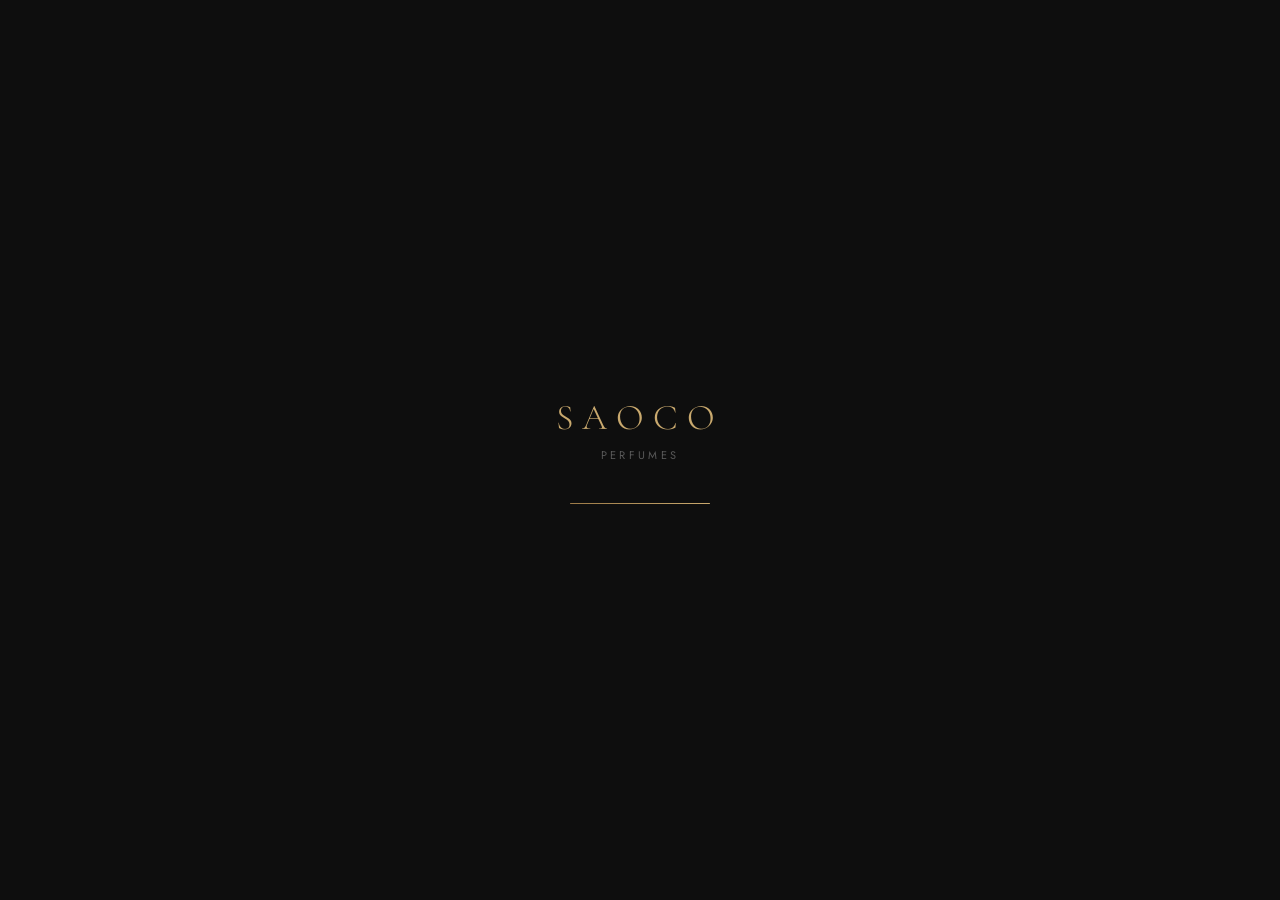
<file: index.html>
<!DOCTYPE html>
<html lang="es">
<head>
  <meta charset="UTF-8"/>
  <meta name="viewport" content="width=device-width, initial-scale=1.0"/>
  <title>SAOCO PERFUMES — Asistente Virtual</title>
  <link rel="preconnect" href="https://fonts.googleapis.com">
  <link rel="preconnect" href="https://fonts.gstatic.com" crossorigin>
  <link href="https://fonts.googleapis.com/css2?family=Cormorant+Garamond:ital,wght@0,300;0,400;0,500;0,600;1,300;1,400&family=Jost:wght@300;400;500;600&display=swap" rel="stylesheet">

  <!-- Único CSS del chat -->
  <link rel="stylesheet" href="css/main.css">
</head>
<body>

<!-- LOADING OVERLAY -->
<div id="loading-overlay">
  <div class="loader-brand">SAOCO</div>
  <div class="loader-sub">PERFUMES</div>
  <div class="loader-bar"><div class="loader-progress"></div></div>
</div>

<!-- MAIN APP -->
<div id="app">

  <!-- HEADER -->
  <div id="header">
    <div class="bot-avatar-header">
      <img src="img/logo.jpeg" alt="Logo"
           style="width:100%;height:100%;object-fit:cover;border-radius:50%;">
      <span class="online-dot"></span>
    </div>
    <div class="header-info">
      <div class="header-brand">SAOCO PERFUMES</div>
      <div class="header-status">Asistente Virtual • En línea</div>
    </div>
    <div class="header-actions">
      <!-- Sin onclick — el controller añade el listener -->
      <button id="theme-btn" title="Cambiar tema">
        <span class="theme-icon" id="theme-icon">☀️</span>
        <span class="theme-label" id="theme-label">Día</span>
      </button>
      <button id="config-btn" title="Configuración">
        <svg width="18" height="18" viewBox="0 0 24 24" fill="currentColor">
          <path d="M12 15.5A3.5 3.5 0 0 1 8.5 12 3.5 3.5 0 0 1 12 8.5a3.5 3.5 0 0 1 3.5 3.5 3.5 3.5 0 0 1-3.5 3.5m7.43-2.92c.04-.34.07-.69.07-1.08 0-.39-.03-.74-.07-1.08l2.32-1.82c.21-.16.27-.46.13-.7l-2.2-3.81c-.14-.24-.42-.32-.66-.24l-2.74 1.1c-.57-.44-1.17-.8-1.84-1.07L14 2.42C13.96 2.17 13.72 2 13.44 2h-4.38c-.28 0-.52.17-.56.42L8.12 5.07C7.45 5.34 6.85 5.7 6.28 6.14L3.54 5.04c-.24-.08-.52 0-.66.24L.68 9.09c-.14.24-.08.54.13.7l2.32 1.82C3.09 11.96 3.06 12.31 3.06 12.7c0 .39.03.74.07 1.08L.81 15.6c-.21.16-.27.46-.13.7l2.2 3.81c.14.24.42.32.66.24l2.74-1.1c.57.44 1.17.8 1.84 1.07l.38 2.65c.04.25.28.42.56.42h4.38c.28 0 .52-.17.56-.42l.38-2.65c.67-.27 1.27-.63 1.84-1.07l2.74 1.1c.24.08.52 0 .66-.24l2.2-3.81c.14-.24.08-.54-.13-.7l-2.32-1.82z"/>
        </svg>
      </button>
    </div>
  </div>

  <!-- MESSAGES -->
  <div id="messages"></div>

  <!-- TYPING INDICATOR -->
  <div id="typing-indicator">
    <div class="typing-avatar">
      <img src="img/logo.jpeg" alt="Logo"
           style="width:100%;height:100%;object-fit:cover;border-radius:50%;">
    </div>
    <div class="typing-bubble">
      <div class="typing-dot"></div>
      <div class="typing-dot"></div>
      <div class="typing-dot"></div>
    </div>
  </div>

  <!-- QUICK REPLIES -->
  <div id="quick-replies"></div>

  <!-- INPUT AREA -->
  <div id="input-area">
    <div class="input-wrapper">
      <textarea
        id="user-input"
        placeholder="Escribe tu mensaje o un número..."
        rows="1"
        autocomplete="off"
        spellcheck="false"
      ></textarea>
      <!-- Sin onclick — el controller añade el listener -->
      <button id="send-btn" title="Enviar">
        <svg viewBox="0 0 24 24"><path d="M2 21l21-9L2 3v7l15 2-15 2z"/></svg>
      </button>
    </div>
    <div class="input-hint">Escribe un número o "menú" para volver</div>
  </div>

</div><!-- /app -->

<!-- CONFIG PANEL -->
<div id="config-panel">
  <div class="config-sheet">
    <div class="config-handle"></div>
    <div class="config-title">⚙ Opciones</div>
    <div class="config-subtitle">
      Aquí puedes limpiar el historial de conversación.
    </div>
    <!-- Sin onclick — el controller añade el listener -->
    <button class="config-clear-btn" id="clear-chat-btn">
      <svg width="16" height="16" viewBox="0 0 24 24" fill="currentColor">
        <path d="M9 3v1H4v2h1v13a2 2 0 002 2h10a2 2 0 002-2V6h1V4h-5V3H9zm0 5h2v9H9V8zm4 0h2v9h-2V8z"/>
      </svg>
      Limpiar historial de chat
    </button>
    <button class="config-close-btn" id="close-config-btn">Cerrar</button>
  </div>
</div>

<!-- Punto de entrada — type="module" habilita ES Modules -->
<script type="module">
  import { ChatController } from './js/controllers/ChatController.js';
  window.addEventListener('DOMContentLoaded', () => ChatController.init());
</script>

</body>
</html>
</file>
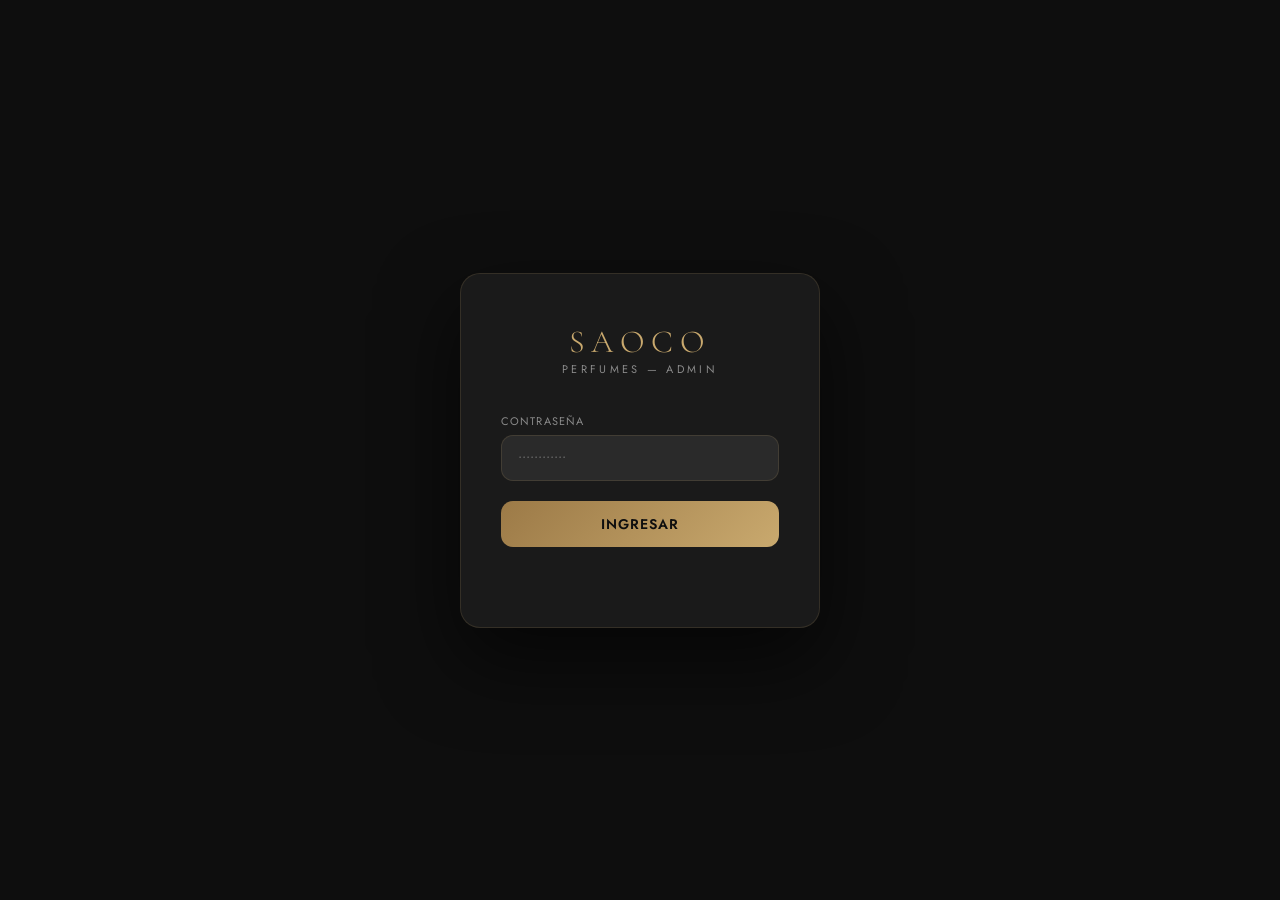
<file: admin.html>
<!DOCTYPE html>
<html lang="es">
<head>
  <meta charset="UTF-8"/>
  <meta name="viewport" content="width=device-width, initial-scale=1.0"/>
  <title>SAOCO PERFUMES — Admin</title>
  <link rel="preconnect" href="https://fonts.googleapis.com">
  <link href="https://fonts.googleapis.com/css2?family=Cormorant+Garamond:wght@300;400;500;600&family=Jost:wght@300;400;500;600&display=swap" rel="stylesheet">

  <!-- Único CSS del admin -->
  <link rel="stylesheet" href="css/admin.css">
</head>
<body>

<!-- LOGIN -->
<div id="login-screen">
  <div class="login-box">
    <div class="login-brand">SAOCO</div>
    <div class="login-sub">PERFUMES — ADMIN</div>
    <label class="login-label">CONTRASEÑA</label>
    <input id="pwd-input" class="login-input" type="password" placeholder="••••••••••••">
    <!-- Sin onclick — el controller añade el listener -->
    <button id="login-btn" class="login-btn">INGRESAR</button>
    <div class="login-error" id="login-error"></div>
  </div>
</div>

<!-- ADMIN -->
<div id="admin-screen">

  <!-- TOPBAR -->
  <div class="topbar">
    <div class="topbar-brand">SAOCO</div>
    <div class="topbar-badge">PANEL ADMIN</div>
    <!-- Sin onclick — el controller añade el listener -->
    <button id="logout-btn" class="topbar-logout">Cerrar sesión</button>
  </div>

  <!-- TABS -->
  <!-- data-tab en cada botón — el controller usa delegación de eventos -->
  <div class="tabs">
    <button class="tab-btn active" data-tab="faq">❓ Preguntas</button>
    <button class="tab-btn" data-tab="pagos">💳 Pagos</button>
    <button class="tab-btn" data-tab="promos">🎁 Promociones</button>
    <button class="tab-btn" data-tab="mayorista">🤝 Mayorista</button>
    <button class="tab-btn" data-tab="config">⚙ Config</button>
  </div>

  <div class="content">

    <!-- SECCIÓN FAQ -->
    <div id="sec-faq" class="section active">
      <div class="section-head">
        <div>
          <div class="section-title">Preguntas Frecuentes</div>
          <div class="section-desc">Gestiona las preguntas que verán los clientes en el chat.</div>
        </div>
        <button id="add-faq-btn" class="btn btn-gold">+ Agregar pregunta</button>
      </div>
      <div class="table-wrap">
        <table>
          <thead>
            <tr>
              <th>#</th>
              <th>Pregunta</th>
              <th>Respuesta</th>
              <th>Acciones</th>
            </tr>
          </thead>
          <tbody id="faq-tbody">
            <tr class="loading-row">
              <td colspan="4"><div class="spinner"></div></td>
            </tr>
          </tbody>
        </table>
      </div>
    </div>

    <!-- SECCIÓN PAGOS -->
    <div id="sec-pagos" class="section">
      <div class="section-head">
        <div>
          <div class="section-title">Medios de Pago</div>
          <div class="section-desc">Define los métodos de pago disponibles.</div>
        </div>
        <button id="add-pagos-btn" class="btn btn-gold">+ Agregar medio</button>
      </div>
      <div class="table-wrap">
        <table>
          <thead>
            <tr>
              <th>#</th>
              <th>Medio</th>
              <th>Detalle</th>
              <th>Acciones</th>
            </tr>
          </thead>
          <tbody id="pagos-tbody">
            <tr class="loading-row">
              <td colspan="4"><div class="spinner"></div></td>
            </tr>
          </tbody>
        </table>
      </div>
    </div>

    <!-- SECCIÓN PROMOS -->
    <div id="sec-promos" class="section">
      <div class="section-head">
        <div>
          <div class="section-title">Promociones</div>
          <div class="section-desc">Crea y edita las ofertas especiales del chatbot.</div>
        </div>
        <button id="add-promos-btn" class="btn btn-gold">+ Agregar promo</button>
      </div>
      <div class="table-wrap">
        <table>
          <thead>
            <tr>
              <th>#</th>
              <th>Título</th>
              <th>Descripción</th>
              <th>Imagen</th>
              <th>Acciones</th>
            </tr>
          </thead>
          <tbody id="promos-tbody">
            <tr class="loading-row">
              <td colspan="5"><div class="spinner"></div></td>
            </tr>
          </tbody>
        </table>
      </div>
    </div>

    <!-- SECCIÓN MAYORISTA -->
    <div id="sec-mayorista" class="section">
      <div class="section-head">
        <div>
          <div class="section-title">Imágenes Mayorista</div>
          <div class="section-desc">Imagen(es) para ser clientes mayoristas.</div>
        </div>
        <button id="add-mayorista-btn" class="btn btn-gold">+ Agregar imagen</button>
      </div>
      <div class="table-wrap">
        <table>
          <thead>
            <tr>
              <th>#</th>
              <th>Imagen</th>
              <th>Vista previa</th>
              <th>Acciones</th>
            </tr>
          </thead>
          <tbody id="mayorista-tbody">
            <tr class="loading-row">
              <td colspan="4"><div class="spinner"></div></td>
            </tr>
          </tbody>
        </table>
      </div>
    </div>

    <!-- SECCIÓN CONFIG -->
    <div id="sec-config" class="section">
      <div class="section-head">
        <div>
          <div class="section-title">Configuración</div>
          <div class="section-desc">Número de WhatsApp del asesor para contacto directo.</div>
        </div>
      </div>
      <div class="config-card">
        <div class="form-group">
          <label class="form-label">NÚMERO DE ASESOR (WhatsApp)</label>
          <input id="config-numero" class="form-input" type="text"
                 placeholder="Ej: 573001234567">
          <div class="form-hint">
            Incluye el código de país sin el signo +.<br>
            Ejemplo: 573001234567 para Colombia.
          </div>
        </div>
        <!-- Sin onclick — el controller añade el listener -->
        <button id="save-config-btn" class="btn btn-gold">Guardar número</button>
      </div>
    </div>

  </div><!-- /content -->
</div><!-- /admin-screen -->

<!-- MODAL GENÉRICO -->
<div id="modal-bg" class="modal-bg">
  <div class="modal">
    <div class="modal-title" id="modal-title">Agregar</div>
    <div id="modal-body"></div>
    <div class="modal-actions">
      <!-- Sin onclick — el controller añade el listener -->
      <button class="btn btn-ghost" id="modal-cancel-btn">Cancelar</button>
      <button class="btn btn-gold"  id="modal-save-btn">Guardar</button>
    </div>
  </div>
</div>

<!-- TOAST -->
<div id="toast"></div>

<!-- Punto de entrada — type="module" habilita ES Modules -->
<script type="module">
  import { AdminController } from './js/controllers/AdminController.js';
  window.addEventListener('DOMContentLoaded', () => AdminController.init());
</script>

</body>
</html>
</file>
<file: css/main.css>
/* ══════════════════════════════════════════════
   css/main.css
   Estilos del chatbot SAOCO PERFUMES
   ══════════════════════════════════════════════ */

*, *::before, *::after { box-sizing: border-box; margin: 0; padding: 0; }

/* ── VARIABLES ── */
:root {
  --gold:      #C9A96E;
  --gold-light:#E8D5B0;
  --gold-dark: #9C7A47;
  --bg-base:   #0E0E0E;
  --bg-card:   #1A1A1A;
  --bg-deep:   #141414;
  --bg-smoke:  #2A2A2A;
  --bg-mist:   #3A3A3A;
  --text-main: #F5F0E8;
  --text-sub:  #8A8A8A;
  --border:    rgba(201,169,110,0.15);
  --border-focus: rgba(201,169,110,0.5);
  --bubble-bot-bg: #2A2A2A;
  --bubble-bot-border: rgba(201,169,110,0.08);
  --bubble-bot-text: #F5F0E8;
  --header-bg: rgba(14,14,14,0.98);
  --input-area-bg: rgba(14,14,14,0.98);
  --input-wrapper-bg: #1A1A1A;
  --config-bg: #1A1A1A;
  --font-display: 'Cormorant Garamond', serif;
  --font-body:    'Jost', sans-serif;
  --radius:    16px;
  --radius-sm: 10px;
  --shadow:    0 24px 64px rgba(0,0,0,0.5);
  --transition: 0.3s cubic-bezier(0.4,0,0.2,1);
}

/* ── LIGHT THEME ── */
html.light {
  --bg-base:   #F7F3EE;
  --bg-card:   #FFFFFF;
  --bg-deep:   #EDE7DC;
  --bg-smoke:  #F0EBE3;
  --bg-mist:   #D8D0C4;
  --text-main: #1A1410;
  --text-sub:  #6B5F52;
  --border:    rgba(156,122,71,0.2);
  --border-focus: rgba(156,122,71,0.5);
  --bubble-bot-bg: #FFFFFF;
  --bubble-bot-border: rgba(156,122,71,0.15);
  --bubble-bot-text: #1A1410;
  --header-bg: rgba(247,243,238,0.98);
  --input-area-bg: rgba(247,243,238,0.98);
  --input-wrapper-bg: #FFFFFF;
  --config-bg: #FFFFFF;
}

html, body {
  height: 100%;
  background: var(--bg-base);
  font-family: var(--font-body);
  color: var(--text-main);
  overflow: hidden;
  transition: background 0.35s, color 0.35s;
}

body::before {
  content: '';
  position: fixed;
  inset: 0;
  background:
    radial-gradient(ellipse 80% 60% at 20% 10%, rgba(201,169,110,0.08) 0%, transparent 60%),
    radial-gradient(ellipse 60% 80% at 80% 90%, rgba(201,169,110,0.05) 0%, transparent 60%);
  pointer-events: none;
  z-index: 0;
}

/* ── APP ── */
#app {
  position: relative;
  z-index: 1;
  height: 100dvh;
  display: flex;
  flex-direction: column;
  max-width: 480px;
  margin: 0 auto;
}

/* ── HEADER ── */
#header {
  flex-shrink: 0;
  padding: 20px 24px 16px;
  background: var(--header-bg);
  border-bottom: 1px solid var(--border);
  display: flex;
  align-items: center;
  gap: 14px;
  backdrop-filter: blur(20px);
  position: relative;
  transition: background 0.35s, border-color 0.35s;
}
#header::after {
  content: '';
  position: absolute;
  bottom: 0; left: 24px; right: 24px;
  height: 1px;
  background: linear-gradient(90deg, transparent, var(--gold), transparent);
  opacity: 0.4;
}

/* ── AVATAR HEADER ── */
.bot-avatar-header {
  width: 46px; height: 46px;
  border-radius: 50%;
  background: linear-gradient(135deg, var(--gold-dark), var(--gold));
  display: flex; align-items: center; justify-content: center;
  font-size: 20px;
  flex-shrink: 0;
  box-shadow: 0 0 20px rgba(201,169,110,0.3);
  position: relative;
}
.bot-avatar-header::after {
  content: '';
  position: absolute;
  inset: -2px;
  border-radius: 50%;
  border: 1px solid rgba(201,169,110,0.4);
}
.online-dot {
  position: absolute;
  bottom: 2px; right: 2px;
  width: 10px; height: 10px;
  background: #4CAF50;
  border-radius: 50%;
  border: 2px solid var(--bg-base);
  animation: pulse-dot 2s infinite;
}
@keyframes pulse-dot {
  0%, 100% { opacity: 1; transform: scale(1); }
  50%       { opacity: 0.7; transform: scale(0.85); }
}

/* ── HEADER INFO ── */
.header-info { flex: 1; }
.header-brand {
  font-family: var(--font-display);
  font-size: 18px;
  font-weight: 600;
  letter-spacing: 0.12em;
  color: var(--gold-light);
  line-height: 1;
}
html.light .header-brand { color: var(--gold-dark); }
.header-status {
  font-size: 11px;
  color: var(--text-sub);
  letter-spacing: 0.06em;
  margin-top: 3px;
  font-weight: 300;
}

/* ── HEADER ACTIONS ── */
.header-actions { display: flex; align-items: center; gap: 4px; }
#theme-btn {
  background: transparent;
  border: 1px solid var(--border);
  cursor: pointer;
  color: var(--text-sub);
  padding: 6px 8px;
  border-radius: 20px;
  opacity: 0.7;
  transition: opacity var(--transition), background var(--transition);
  display: flex;
  align-items: center;
  gap: 5px;
  font-family: var(--font-body);
  font-size: 11px;
  letter-spacing: 0.05em;
  white-space: nowrap;
}
#theme-btn:hover { opacity: 1; background: rgba(201,169,110,0.08); }
#theme-btn .theme-icon  { font-size: 14px; line-height: 1; }
#theme-btn .theme-label { display: none; }
@media (min-width: 360px) {
  #theme-btn .theme-label { display: inline; }
}
#config-btn {
  background: transparent;
  border: none;
  cursor: pointer;
  color: var(--text-sub);
  padding: 6px;
  opacity: 0.5;
  transition: opacity var(--transition);
  display: flex;
  align-items: center;
}
#config-btn:hover { opacity: 0.9; }

/* ── MESSAGES ── */
#messages {
  flex: 1;
  overflow-y: auto;
  padding: 20px 16px 8px;
  display: flex;
  flex-direction: column;
  gap: 4px;
  scroll-behavior: smooth;
}
#messages::-webkit-scrollbar { width: 3px; }
#messages::-webkit-scrollbar-track { background: transparent; }
#messages::-webkit-scrollbar-thumb { background: rgba(201,169,110,0.3); border-radius: 10px; }

/* ── MSG ROW ── */
.msg-row {
  display: flex;
  align-items: flex-end;
  gap: 8px;
  animation: fadeSlideIn 0.35s ease forwards;
  opacity: 0;
}
@keyframes fadeSlideIn {
  from { opacity: 0; transform: translateY(12px); }
  to   { opacity: 1; transform: translateY(0); }
}
.msg-row.user { flex-direction: row-reverse; }
.msg-row.bot  { flex-direction: row; }
.msg-row + .msg-row.user  { margin-top: 6px; }
.msg-row + .msg-row.bot   { margin-top: 4px; }
.msg-row.user + .msg-row.bot { margin-top: 12px; }
.msg-row.bot + .msg-row.user { margin-top: 12px; }

/* ── AVATAR MSG ── */
.bot-avatar-msg {
  width: 30px; height: 30px;
  border-radius: 50%;
  background: linear-gradient(135deg, var(--gold-dark), var(--gold));
  display: flex; align-items: center; justify-content: center;
  font-size: 13px;
  flex-shrink: 0;
  margin-bottom: 2px;
  opacity: 0;
  transition: opacity 0.2s;
}
.msg-row.first-of-group .bot-avatar-msg { opacity: 1; }
.msg-row.user .bot-avatar-msg { display: none; }

/* ── BUBBLES ── */
.bubble {
  max-width: 82%;
  padding: 10px 14px;
  border-radius: var(--radius);
  font-size: 14px;
  line-height: 1.6;
  position: relative;
  word-break: break-word;
  transition: background 0.35s, border-color 0.35s, color 0.35s;
}
.bubble.bot {
  background: var(--bubble-bot-bg);
  color: var(--bubble-bot-text);
  border-bottom-left-radius: 4px;
  border: 1px solid var(--bubble-bot-border);
}
.bubble.user {
  background: linear-gradient(135deg, var(--gold-dark), var(--gold));
  color: #0E0E0E;
  border-bottom-right-radius: 4px;
  font-weight: 500;
}
.bubble.special {
  background: linear-gradient(135deg, rgba(201,169,110,0.12), rgba(201,169,110,0.06));
  border: 1px solid rgba(201,169,110,0.25);
}
html.light .bubble.special {
  background: linear-gradient(135deg, rgba(156,122,71,0.1), rgba(156,122,71,0.04));
}
.bubble .timestamp {
  display: block;
  font-size: 10px;
  opacity: 0.45;
  margin-top: 4px;
  letter-spacing: 0.04em;
  font-weight: 300;
}
.bubble.user .timestamp { text-align: right; }
.bubble pre, .bubble p  { white-space: pre-wrap; }
.bubble a {
  color: var(--gold);
  text-decoration: underline;
  text-underline-offset: 3px;
}

/* ── TYPING ── */
#typing-indicator {
  display: none;
  align-items: flex-end;
  gap: 8px;
  padding: 0 16px 4px;
  animation: fadeSlideIn 0.2s ease forwards;
}
#typing-indicator.visible { display: flex; }
.typing-avatar {
  width: 30px; height: 30px;
  border-radius: 50%;
  background: linear-gradient(135deg, var(--gold-dark), var(--gold));
  display: flex; align-items: center; justify-content: center;
  font-size: 13px;
  flex-shrink: 0;
}
.typing-bubble {
  background: var(--bubble-bot-bg);
  border: 1px solid var(--bubble-bot-border);
  padding: 12px 16px;
  border-radius: var(--radius);
  border-bottom-left-radius: 4px;
  display: flex;
  gap: 5px;
  align-items: center;
  transition: background 0.35s;
}
.typing-dot {
  width: 7px; height: 7px;
  border-radius: 50%;
  background: var(--gold);
  opacity: 0.4;
  animation: typingBounce 1.2s infinite;
}
.typing-dot:nth-child(2) { animation-delay: 0.2s; }
.typing-dot:nth-child(3) { animation-delay: 0.4s; }
@keyframes typingBounce {
  0%, 80%, 100% { transform: translateY(0); opacity: 0.4; }
  40%            { transform: translateY(-5px); opacity: 1; }
}

/* ── IMAGE BUBBLE ── */
.bubble-image {
  max-width: 240px;
  width: 100%;
  border-radius: var(--radius-sm);
  overflow: hidden;
  margin-bottom: 2px;
}
.bubble-image img {
  width: 100%;
  display: block;
  object-fit: cover;
  max-height: 200px;
}

/* ── INPUT AREA ── */
#input-area {
  flex-shrink: 0;
  padding: 12px 16px 20px;
  background: var(--input-area-bg);
  border-top: 1px solid var(--border);
  backdrop-filter: blur(20px);
  transition: background 0.35s, border-color 0.35s;
}
.input-wrapper {
  display: flex;
  align-items: flex-end;
  gap: 10px;
  background: var(--input-wrapper-bg);
  border: 1px solid var(--border);
  border-radius: 28px;
  padding: 8px 8px 8px 18px;
  transition: border-color var(--transition), box-shadow var(--transition), background 0.35s;
}
.input-wrapper:focus-within {
  border-color: var(--border-focus);
  box-shadow: 0 0 0 3px rgba(201,169,110,0.07);
}
#user-input {
  flex: 1;
  background: transparent;
  border: none;
  outline: none;
  color: var(--text-main);
  font-family: var(--font-body);
  font-size: 14px;
  font-weight: 300;
  line-height: 1.5;
  resize: none;
  max-height: 100px;
  min-height: 24px;
  overflow-y: auto;
  padding: 2px 0;
  transition: color 0.35s;
}
#user-input::placeholder { color: var(--text-sub); opacity: 0.6; }
#send-btn {
  width: 40px; height: 40px;
  border-radius: 50%;
  background: linear-gradient(135deg, var(--gold-dark), var(--gold));
  border: none;
  cursor: pointer;
  display: flex; align-items: center; justify-content: center;
  flex-shrink: 0;
  transition: transform var(--transition), box-shadow var(--transition), opacity var(--transition);
}
#send-btn:hover  { transform: scale(1.08); box-shadow: 0 4px 16px rgba(201,169,110,0.4); }
#send-btn:active { transform: scale(0.95); }
#send-btn:disabled { opacity: 0.4; cursor: default; transform: none; }
#send-btn svg { width: 18px; height: 18px; fill: #0E0E0E; }
.input-hint {
  text-align: center;
  font-size: 13px;
  color: var(--text-sub);
  margin-top: 7px;
  letter-spacing: 0.06em;
}

/* ── QUICK REPLIES ── */
#quick-replies {
  display: flex;
  flex-wrap: wrap;
  gap: 7px;
  padding: 10px 16px 10px;
}
.chip {
  background: rgba(201,169,110,0.08);
  border: 1px solid rgba(201,169,110,0.25);
  color: var(--gold-light);
  font-family: var(--font-body);
  font-size: 12px;
  font-weight: 400;
  padding: 5px 14px;
  border-radius: 20px;
  cursor: pointer;
  transition: background var(--transition), transform var(--transition);
  letter-spacing: 0.04em;
}
html.light .chip { color: var(--gold-dark); }
.chip:hover { background: rgba(201,169,110,0.18); transform: translateY(-1px); }

/* ── LOADING OVERLAY ── */
#loading-overlay {
  position: fixed;
  inset: 0;
  background: var(--bg-base);
  display: flex;
  flex-direction: column;
  align-items: center;
  justify-content: center;
  z-index: 100;
  transition: opacity 0.5s;
}
#loading-overlay.hidden { opacity: 0; pointer-events: none; }
.loader-brand {
  font-family: var(--font-display);
  font-size: 36px;
  font-weight: 300;
  letter-spacing: 0.25em;
  color: var(--gold);
  margin-bottom: 8px;
}
.loader-sub {
  font-size: 11px;
  letter-spacing: 0.3em;
  color: var(--text-sub);
  opacity: 0.6;
  margin-bottom: 40px;
}
.loader-bar {
  width: 140px;
  height: 1px;
  background: var(--bg-mist);
  border-radius: 1px;
  overflow: hidden;
}
.loader-progress {
  height: 100%;
  background: linear-gradient(90deg, var(--gold-dark), var(--gold));
  animation: loadProgress 1.6s ease forwards;
}
@keyframes loadProgress {
  from { width: 0; }
  to   { width: 100%; }
}

/* ── CONFIG PANEL ── */
#config-panel {
  display: none;
  position: fixed;
  inset: 0;
  background: rgba(0,0,0,0.6);
  z-index: 50;
  backdrop-filter: blur(4px);
  align-items: flex-end;
  animation: fadeIn 0.2s ease;
}
@keyframes fadeIn { from { opacity: 0; } to { opacity: 1; } }
#config-panel.open { display: flex; }
.config-sheet {
  width: 100%;
  max-width: 480px;
  margin: 0 auto;
  background: var(--config-bg);
  border-top: 1px solid var(--border);
  border-radius: 24px 24px 0 0;
  padding: 24px 24px 40px;
  animation: slideUp 0.3s cubic-bezier(0.4,0,0.2,1);
  transition: background 0.35s;
}
@keyframes slideUp {
  from { transform: translateY(100%); }
  to   { transform: translateY(0); }
}
.config-handle {
  width: 40px; height: 4px;
  background: var(--bg-mist);
  border-radius: 2px;
  margin: 0 auto 20px;
}
.config-title {
  font-family: var(--font-display);
  font-size: 22px;
  font-weight: 500;
  color: var(--gold-light);
  margin-bottom: 8px;
  letter-spacing: 0.08em;
}
html.light .config-title { color: var(--gold-dark); }
.config-subtitle {
  font-size: 16px;
  color: var(--text-sub);
  margin-bottom: 24px;
  line-height: 1.5;
}
.config-clear-btn {
  width: 100%;
  padding: 13px;
  background: transparent;
  border: 1px solid rgba(220,80,80,0.35);
  border-radius: var(--radius-sm);
  color: #E57373;
  font-family: var(--font-body);
  font-size: 14px;
  font-weight: 500;
  letter-spacing: 0.06em;
  cursor: pointer;
  transition: background var(--transition), border-color var(--transition);
  display: flex;
  align-items: center;
  justify-content: center;
  gap: 8px;
}
.config-clear-btn:hover {
  background: rgba(220,80,80,0.08);
  border-color: rgba(220,80,80,0.6);
}
.config-close-btn {
  width: 100%;
  padding: 12px;
  background: transparent;
  border: 1px solid var(--border);
  border-radius: var(--radius-sm);
  color: var(--text-sub);
  font-family: var(--font-body);
  font-size: 13px;
  cursor: pointer;
  margin-top: 10px;
  transition: background var(--transition);
}
.config-close-btn:hover { background: rgba(201,169,110,0.06); }

/* ── WHATSAPP BUTTON ── */
.wa-btn {
  display: inline-flex;
  align-items: center;
  gap: 9px;
  background: linear-gradient(135deg, #1DA851, #25D366);
  color: #fff;
  font-family: var(--font-body);
  font-size: 14px;
  font-weight: 600;
  letter-spacing: 0.04em;
  padding: 11px 20px;
  border-radius: 50px;
  border: none;
  cursor: pointer;
  margin-top: 8px;
  text-decoration: none;
  transition: transform var(--transition), box-shadow var(--transition);
  box-shadow: 0 4px 20px rgba(37,211,102,0.35);
}
.wa-btn:hover { transform: translateY(-2px); box-shadow: 0 8px 28px rgba(37,211,102,0.45); }
.wa-btn svg   { width: 20px; height: 20px; fill: #fff; flex-shrink: 0; }

/* ── RESPONSIVE ── */
@media (min-width: 481px) {
  body {
    display: flex;
    align-items: center;
    justify-content: center;
    overflow: hidden;
  }
  #app {
    height: 90dvh;
    max-height: 820px;
    border-radius: 24px;
    box-shadow: var(--shadow);
    border: 1px solid rgba(201,169,110,0.12);
    overflow: hidden;
  }
}
</file>
<file: css/admin.css>
/* ══════════════════════════════════════════════
   css/admin.css
   Estilos del panel admin SAOCO PERFUMES
   ══════════════════════════════════════════════ */

*, *::before, *::after { box-sizing: border-box; margin: 0; padding: 0; }

/* ── VARIABLES ── */
:root {
  --gold:      #C9A96E;
  --gold-light:#E8D5B0;
  --gold-dark: #9C7A47;
  --bg:        #0E0E0E;
  --bg-card:   #1A1A1A;
  --bg-hover:  #2A2A2A;
  --text:      #F5F0E8;
  --text-sub:  #8A8A8A;
  --border:    rgba(201,169,110,0.15);
  --red:       #E57373;
  --green:     #81C784;
  --font-d:    'Cormorant Garamond', serif;
  --font-b:    'Jost', sans-serif;
  --radius:    12px;
  --tr:        0.25s ease;
}

body {
  background: var(--bg);
  color: var(--text);
  font-family: var(--font-b);
  min-height: 100vh;
}

/* ── LOGIN ── */
#login-screen {
  position: fixed; inset: 0;
  background: var(--bg);
  display: flex; align-items: center; justify-content: center;
  z-index: 200;
  transition: opacity 0.4s;
}
#login-screen.hidden { opacity: 0; pointer-events: none; }

.login-box {
  background: var(--bg-card);
  border: 1px solid var(--border);
  border-radius: 20px;
  padding: 48px 40px;
  width: 360px;
  text-align: center;
  box-shadow: 0 32px 80px rgba(0,0,0,0.6);
}
.login-brand {
  font-family: var(--font-d);
  font-size: 32px;
  font-weight: 300;
  letter-spacing: 0.2em;
  color: var(--gold);
}
.login-sub {
  font-size: 11px;
  letter-spacing: 0.3em;
  color: var(--text-sub);
  margin-bottom: 36px;
}
.login-label {
  display: block;
  font-size: 11px;
  letter-spacing: 0.1em;
  color: var(--text-sub);
  text-align: left;
  margin-bottom: 6px;
}
.login-input {
  width: 100%;
  padding: 12px 16px;
  background: #2A2A2A;
  border: 1px solid var(--border);
  border-radius: var(--radius);
  color: var(--text);
  font-family: var(--font-b);
  font-size: 14px;
  outline: none;
  margin-bottom: 20px;
  transition: border-color var(--tr);
}
.login-input:focus { border-color: rgba(201,169,110,0.5); }
.login-btn {
  width: 100%;
  padding: 13px;
  background: linear-gradient(135deg, var(--gold-dark), var(--gold));
  border: none;
  border-radius: var(--radius);
  color: #0E0E0E;
  font-family: var(--font-b);
  font-size: 14px;
  font-weight: 600;
  letter-spacing: 0.08em;
  cursor: pointer;
  transition: opacity var(--tr), transform var(--tr);
}
.login-btn:hover { opacity: 0.9; transform: translateY(-1px); }
.login-error {
  color: var(--red);
  font-size: 13px;
  margin-top: 12px;
  min-height: 20px;
}

/* ── LAYOUT ── */
#admin-screen { display: none; }
#admin-screen.visible { display: block; }

/* ── TOPBAR ── */
.topbar {
  position: sticky; top: 0; z-index: 10;
  background: rgba(14,14,14,0.95);
  backdrop-filter: blur(16px);
  border-bottom: 1px solid var(--border);
  padding: 0 32px;
  display: flex; align-items: center;
  height: 64px;
  gap: 12px;
}
.topbar-brand {
  font-family: var(--font-d);
  font-size: 20px;
  letter-spacing: 0.15em;
  color: var(--gold);
  margin-right: 8px;
}
.topbar-badge {
  font-size: 10px;
  letter-spacing: 0.2em;
  color: var(--text-sub);
  background: rgba(201,169,110,0.1);
  border: 1px solid var(--border);
  padding: 3px 10px;
  border-radius: 20px;
  margin-right: auto;
}
.topbar-logout {
  background: transparent;
  border: 1px solid rgba(229,115,115,0.3);
  color: var(--red);
  padding: 7px 16px;
  border-radius: 20px;
  font-family: var(--font-b);
  font-size: 12px;
  cursor: pointer;
  transition: background var(--tr);
}
.topbar-logout:hover { background: rgba(229,115,115,0.1); }

/* ── TABS ── */
.tabs {
  display: flex;
  border-bottom: 1px solid var(--border);
  padding: 0 32px;
  background: var(--bg-card);
  overflow-x: auto;
}
.tab-btn {
  padding: 14px 20px;
  background: transparent;
  border: none;
  cursor: pointer;
  font-family: var(--font-b);
  font-size: 13px;
  font-weight: 400;
  letter-spacing: 0.06em;
  color: var(--text-sub);
  border-bottom: 2px solid transparent;
  margin-bottom: -1px;
  transition: color var(--tr), border-color var(--tr);
  white-space: nowrap;
}
.tab-btn.active {
  color: var(--gold);
  border-bottom-color: var(--gold);
  font-weight: 500;
}
.tab-btn:hover:not(.active) { color: var(--text); }

/* ── CONTENT ── */
.content {
  padding: 28px 32px;
  max-width: 960px;
  margin: 0 auto;
}
.section { display: none; }
.section.active { display: block; }

/* ── SECTION HEADER ── */
.section-head {
  display: flex;
  align-items: center;
  justify-content: space-between;
  margin-bottom: 24px;
  flex-wrap: wrap;
  gap: 12px;
}
.section-title {
  font-family: var(--font-d);
  font-size: 28px;
  font-weight: 400;
  color: var(--gold-light);
  letter-spacing: 0.06em;
}
.section-desc {
  font-size: 13px;
  color: var(--text-sub);
  margin-top: 2px;
}

/* ── BUTTONS ── */
.btn {
  display: inline-flex;
  align-items: center;
  gap: 7px;
  padding: 9px 20px;
  border-radius: var(--radius);
  font-family: var(--font-b);
  font-size: 13px;
  font-weight: 500;
  letter-spacing: 0.05em;
  cursor: pointer;
  border: none;
  transition: opacity var(--tr), transform var(--tr);
}
.btn:hover { opacity: 0.85; transform: translateY(-1px); }
.btn-gold  { background: linear-gradient(135deg, var(--gold-dark), var(--gold)); color: #0E0E0E; }
.btn-red   { background: rgba(229,115,115,0.15); border: 1px solid rgba(229,115,115,0.3); color: var(--red); }
.btn-ghost { background: transparent; border: 1px solid var(--border); color: var(--text-sub); }
.btn-sm    { padding: 6px 12px; font-size: 12px; }

/* ── TABLE ── */
.table-wrap {
  background: var(--bg-card);
  border: 1px solid var(--border);
  border-radius: var(--radius);
  overflow: hidden;
}
table { width: 100%; border-collapse: collapse; }
thead th {
  padding: 12px 16px;
  text-align: left;
  font-size: 11px;
  letter-spacing: 0.1em;
  color: var(--text-sub);
  font-weight: 500;
  background: rgba(201,169,110,0.05);
  border-bottom: 1px solid var(--border);
  white-space: nowrap;
}
tbody tr {
  border-bottom: 1px solid rgba(201,169,110,0.06);
  transition: background var(--tr);
}
tbody tr:last-child { border-bottom: none; }
tbody tr:hover { background: var(--bg-hover); }
tbody td { padding: 12px 16px; font-size: 13px; vertical-align: top; }
.td-actions { display: flex; gap: 6px; white-space: nowrap; }
.badge-img {
  font-size: 11px;
  color: var(--gold);
  background: rgba(201,169,110,0.1);
  border: 1px solid rgba(201,169,110,0.2);
  padding: 2px 8px;
  border-radius: 20px;
}
.empty-state {
  text-align: center;
  padding: 48px 16px;
  color: var(--text-sub);
  font-size: 14px;
}

/* ── SPINNER ── */
.spinner {
  display: inline-block;
  width: 18px; height: 18px;
  border: 2px solid rgba(201,169,110,0.2);
  border-top-color: var(--gold);
  border-radius: 50%;
  animation: spin 0.7s linear infinite;
}
@keyframes spin { to { transform: rotate(360deg); } }
.loading-row td { text-align: center; padding: 40px; }

/* ── MODAL ── */
.modal-bg {
  display: none;
  position: fixed; inset: 0;
  background: rgba(0,0,0,0.7);
  z-index: 100;
  backdrop-filter: blur(4px);
  align-items: center; justify-content: center;
  animation: fadeIn 0.2s ease;
}
.modal-bg.open { display: flex; }
@keyframes fadeIn { from { opacity: 0; } to { opacity: 1; } }

.modal {
  background: var(--bg-card);
  border: 1px solid var(--border);
  border-radius: 20px;
  padding: 32px;
  width: 480px;
  max-width: 95vw;
  max-height: 90vh;
  overflow-y: auto;
  animation: slideUp 0.25s ease;
}
@keyframes slideUp {
  from { transform: translateY(24px); opacity: 0; }
  to   { transform: translateY(0);    opacity: 1; }
}
.modal-title {
  font-family: var(--font-d);
  font-size: 22px;
  color: var(--gold-light);
  margin-bottom: 24px;
  letter-spacing: 0.06em;
}
.form-group { margin-bottom: 18px; }
.form-label {
  display: block;
  font-size: 11px;
  letter-spacing: 0.1em;
  color: var(--text-sub);
  margin-bottom: 7px;
  font-weight: 500;
}
.form-input,
.form-textarea {
  width: 100%;
  padding: 11px 14px;
  background: #2A2A2A;
  border: 1px solid var(--border);
  border-radius: var(--radius);
  color: var(--text);
  font-family: var(--font-b);
  font-size: 13px;
  outline: none;
  transition: border-color var(--tr);
  resize: vertical;
}
.form-input:focus,
.form-textarea:focus { border-color: rgba(201,169,110,0.5); }
.form-textarea { min-height: 90px; }
.form-hint {
  font-size: 11px;
  color: var(--text-sub);
  margin-top: 5px;
  line-height: 1.5;
}
.modal-actions {
  display: flex;
  gap: 10px;
  justify-content: flex-end;
  margin-top: 8px;
}

/* ── TOAST ── */
#toast {
  position: fixed;
  bottom: 28px;
  left: 50%;
  transform: translateX(-50%) translateY(80px);
  background: var(--bg-card);
  border: 1px solid var(--border);
  border-radius: var(--radius);
  padding: 12px 24px;
  font-size: 14px;
  color: var(--text);
  transition: transform 0.3s ease, opacity 0.3s ease;
  z-index: 300;
  opacity: 0;
  pointer-events: none;
  white-space: nowrap;
}
#toast.show { transform: translateX(-50%) translateY(0); opacity: 1; }
#toast.ok   { border-color: rgba(129,199,132,0.4); color: var(--green); }
#toast.err  { border-color: rgba(229,115,115,0.4); color: var(--red); }

/* ── CONFIG CARD ── */
.config-card {
  background: var(--bg-card);
  border: 1px solid var(--border);
  border-radius: var(--radius);
  padding: 24px;
  max-width: 480px;
}
.config-card .form-group { margin-bottom: 20px; }

/* ── RESPONSIVE ── */
@media (max-width: 640px) {
  .content  { padding: 20px 16px; }
  .topbar   { padding: 0 16px; }
  .tabs     { padding: 0 8px; }
  .tab-btn  { padding: 14px 12px; }
  .section-head { flex-direction: column; align-items: flex-start; }
  table     { display: block; overflow-x: auto; }
}
</file>
